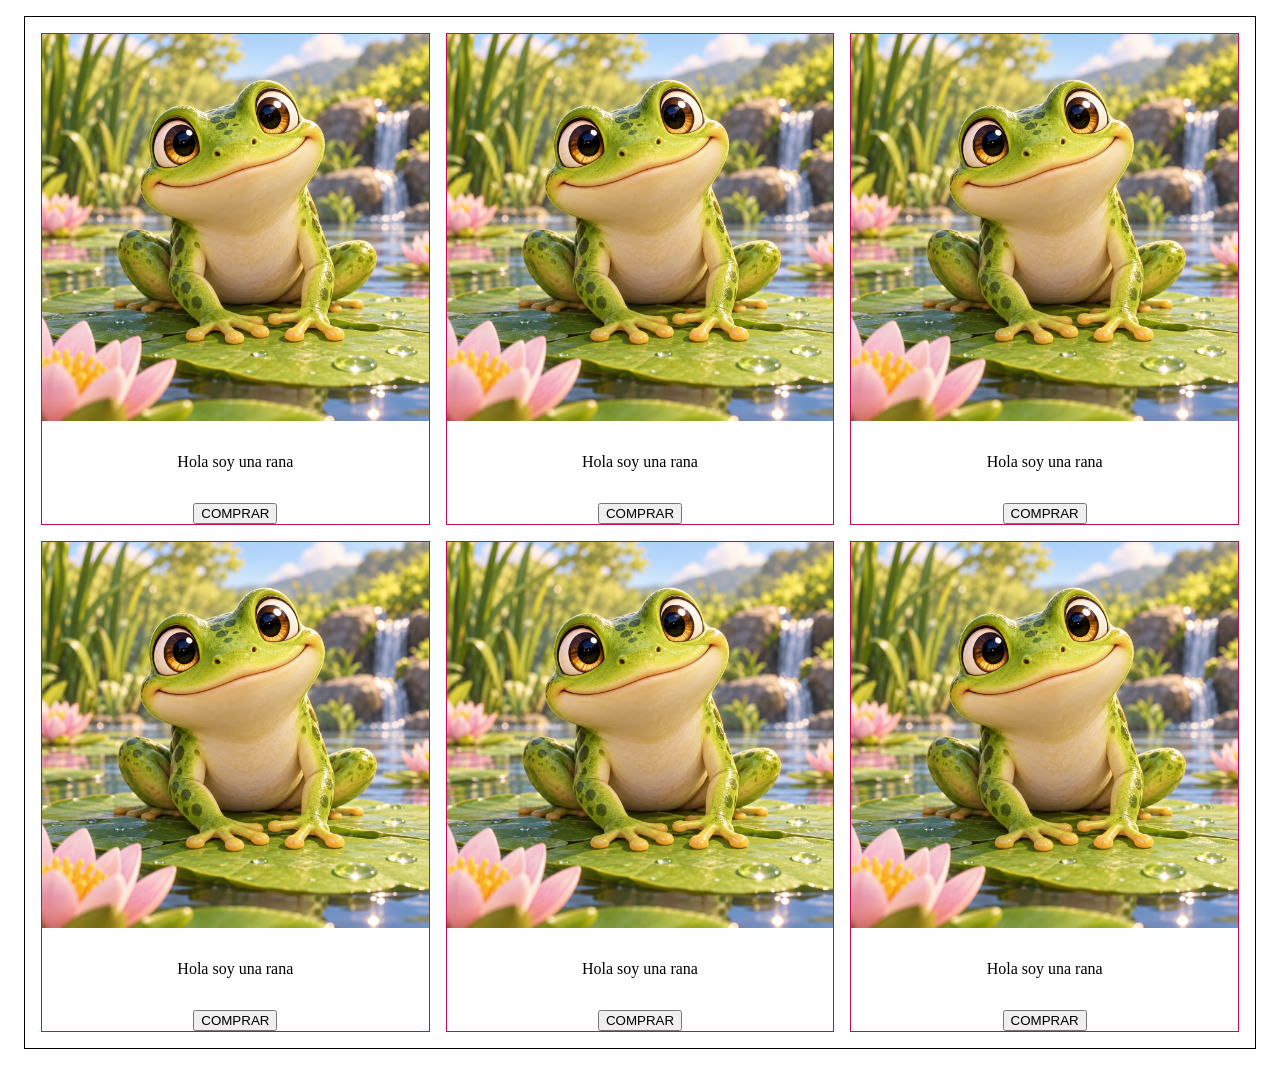
<file: index.html>
<!DOCTYPE html>
<html lang="es">
<head>
    <meta charset="UTF-8">
    <meta name="viewport" content="width=device-width, initial-scale=1.0">
    <title>Mis ejercicios de grid</title>
    <link rel="stylesheet" href="styles.css">
</head>
<body>
<section class="galeria">
  <article class="tarjeta">
    <img src="rana.png" alt="imagen de la rana">
    <p> Hola soy una rana</p>
    <button>COMPRAR</button>
  </article>
  <article class="tarjeta">
    <img src="rana.png" alt="imagen de la rana">
    <p> Hola soy una rana</p>
    <button>COMPRAR</button>
  </article>
  <article class="tarjeta">
    <img src="rana.png" alt="imagen de la rana">
    <p> Hola soy una rana</p>
    <button>COMPRAR</button>
  </article>
  <article class="tarjeta">
    <img src="rana.png" alt="imagen de la rana">
    <p> Hola soy una rana</p>
    <button>COMPRAR</button>
  </article>
  <article class="tarjeta">
    <img src="rana.png" alt="imagen de la rana">
    <p> Hola soy una rana</p>
    <button>COMPRAR</button>
  </article>
  <article class="tarjeta">
    <img src="rana.png" alt="imagen de la rana">
    <p> Hola soy una rana</p>
    <button>COMPRAR</button>
  </article>
</section>

</body>
</html>
</file>
<file: styles.css>
.galeria{
    /* Convierte la sección en una cuadrícula para ordenar las seis tarjetas. */
    display: grid;
    /* Crea tantas columnas como quepan; cada tarjeta mide al menos 200 px. */
    /*grid-template-columns: repeat(auto-fit, minmax(200px, 1fr));
    /*crea tres columnas de igual tamaño. */
    grid-template-columns: repeat(3, 1fr);
     /* Separa las tarjetas de forma uniforme. */
    border: 1px solid black;
    gap: 1rem;
    padding: 1rem;
    margin:1rem;  
   
   
}

.tarjeta{
    /* Convierte la tarjeta en un contenedor flex para centrar su contenido. */
    display: flex;
    flex-direction: column;
    align-items: center;   
    gap: 1rem;
    border: 1px solid rgb(195, 11, 88);
   
    
}

img{
    width: 100%;
    height: auto;
    margin: 0;
  
}


.mi-navbar{
    background-color: #da1d92;
    color: white;
}

.btn-primary{
    margin: 1rem;
    background-color: #da1d92;
    border-color: #da1d92;
}

.text-center{
    text-align: center;
    margin: 1rem;
    padding: 1rem;
    border: 1px solid black;
}

.col{
    border: 1px solid black;
    margin: 1rem;
    padding: 1rem;
}
/* medias queries */

@media (max-width: 650px) {
  .galeria {
    grid-template-columns: 1fr;
  }
}
</file>
